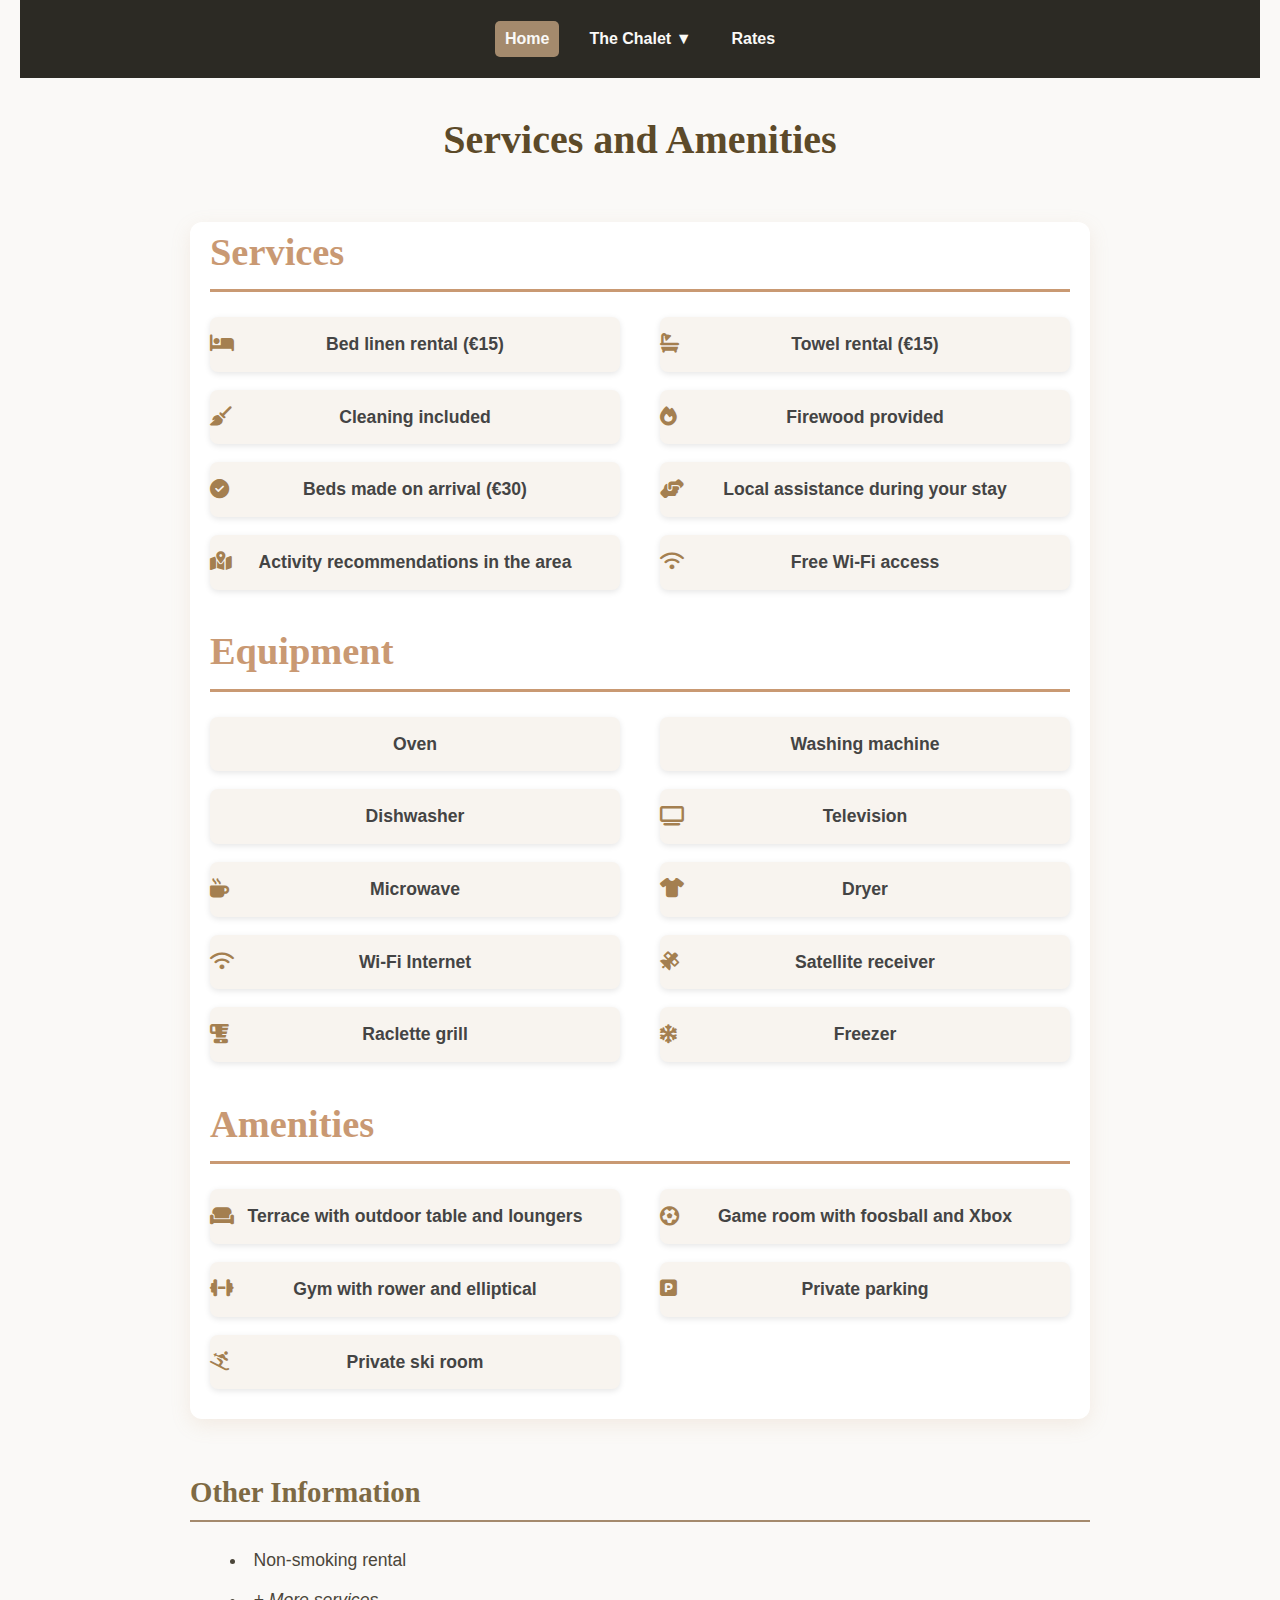
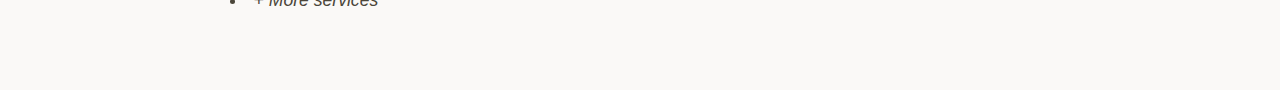
<file: services-en.html>
<!DOCTYPE html>
<html lang="en">
<head>
  <meta charset="UTF-8" />
  <meta name="viewport" content="width=device-width, initial-scale=1" />
  <title>Services and Amenities - Le Refuge des Ours</title>
  <link rel="stylesheet" href="services.css" />
  <link
    rel="stylesheet"
    href="https://cdnjs.cloudflare.com/ajax/libs/font-awesome/6.4.0/css/all.min.css"
  />
</head>
<body>

<header>
  <nav class="main-nav">
    <ul>
      <li><a href="index.html" class="active">Home</a></li>
      <li class="dropdown">
        <a href="#">The Chalet ▼</a>
        <ul class="dropdown-content">
          <li><a href="room-en.html">Rooms</a></li>
          <li><a href="services-en.html">Services</a></li>
          <li><a href="photos-en.html">Photos</a></li>
        </ul>
      </li>
      <li><a href="tarifs-en.html">Rates</a></li>
    
  
    </ul>
  </nav>
</header>

<main>
  <h1>Services and Amenities</h1>

  <section class="services-section">
    <style>
      .services-list li {
        display: flex;
        align-items: center;
        gap: 10px;
        justify-content: center;
        background: #f8f4ef;
        padding: 15px 20px;
        border-radius: 8px;
        font-weight: 600;
        box-shadow: 0 2px 6px rgba(0,0,0,0.1);
        text-align: center;
      }
      .services-list li i {
        font-size: 1.2rem;
        color: #a47f50;
      }
    </style>
  
    <h2>Services</h2>
    <ul class="services-list">
      <li><i class="fas fa-bed"></i><span>Bed linen rental (€15)</span></li>
      <li><i class="fas fa-bath"></i><span>Towel rental (€15)</span></li>
      <li><i class="fas fa-broom"></i><span>Cleaning included</span></li>
      <li><i class="fas fa-fire"></i><span>Firewood provided</span></li>
      <li><i class="fas fa-check-circle"></i><span>Beds made on arrival (€30)</span></li>
      <li><i class="fas fa-hands-helping"></i><span>Local assistance during your stay</span></li>
      <li><i class="fas fa-map-marked-alt"></i><span>Activity recommendations in the area</span></li>
      <li><i class="fas fa-wifi"></i><span>Free Wi-Fi access</span></li>
    </ul>
  
    <h2>Equipment</h2>
    <ul class="services-list">
      <li><i class="fas fa-oven"></i><span>Oven</span></li>
      <li><i class="fas fa-washing-machine"></i><span>Washing machine</span></li>
      <li><i class="fas fa-dishwasher"></i><span>Dishwasher</span></li>
      <li><i class="fas fa-tv"></i><span>Television</span></li>
      <li><i class="fas fa-mug-hot"></i><span>Microwave</span></li>
      <li><i class="fas fa-tshirt"></i><span>Dryer</span></li>
      <li><i class="fas fa-wifi"></i><span>Wi-Fi Internet</span></li>
      <li><i class="fas fa-satellite"></i><span>Satellite receiver</span></li>
      <li><i class="fas fa-blender"></i><span>Raclette grill</span></li>
      <li><i class="fas fa-snowflake"></i><span>Freezer</span></li>
    </ul>
  
    <h2>Amenities</h2>
    <ul class="services-list">
      <li><i class="fas fa-couch"></i><span>Terrace with outdoor table and loungers</span></li>
      <li><i class="fas fa-futbol"></i><span>Game room with foosball and Xbox</span></li>
      <li><i class="fas fa-dumbbell"></i><span>Gym with rower and elliptical</span></li>
      <li><i class="fas fa-parking"></i><span>Private parking</span></li>
      <li><i class="fas fa-skiing"></i><span>Private ski room</span></li>
    </ul>
  </section>
  
  
  <section>
    <h2>Other Information</h2>
    <ul>
      <li>Non-smoking rental</li>
      <li><em>+ More services</em></li>
    </ul>
  </section>

</main>
</body>
</html>
</file>
<file: services.css>
/* Base styles */
body {
    font-family: 'Segoe UI', Tahoma, Geneva, Verdana, sans-serif;
    background-color: #faf9f7;
    color: #3b3a36;
    margin: 0;
    padding: 0 20px 40px 20px;
    line-height: 1.6;
  }
  
  header {
    background-color: #2c2a24;
    padding: 15px 20px;
    margin-bottom: 30px;
  }
  
  .main-nav ul {
    list-style: none;
    padding: 0;
    margin: 0;
    display: flex;
    gap: 20px;
    justify-content: center;
  }
  
  .main-nav ul li {
    position: relative;
  }
  
  .main-nav a {
    color: #faf9f7;
    text-decoration: none;
    font-weight: 600;
    font-size: 1rem;
    padding: 5px 10px;
    display: block;
    transition: background-color 0.3s ease;
  }
  
  .main-nav a:hover,
  .main-nav a.active {
    background-color: #a48a6d;
    border-radius: 5px;
  }
  
  /* Dropdown styles from your snippet */
  .dropdown {
    position: relative;
  }
  
  .dropdown-content {
    display: none;
    position: absolute;
    background-color: white;
    border: 1px solid #ddd;
    padding: 10px 0;
    min-width: 160px;
    z-index: 1000;
    box-shadow: 0 4px 8px rgba(0,0,0,0.1);
    flex-direction: column;
    opacity: 0;
    transition: opacity 0.3s ease;
  }
  
  .dropdown-content li {
    list-style: none;
    display: block;
  }
  
  .dropdown-content a {
    display: block;
    padding: 10px 15px;
    text-decoration: none;
    color: black;
    white-space: nowrap;
  }
  
  .dropdown-content a:hover {
    background-color: #f0f0f0;
  }
  
  .dropdown:hover .dropdown-content {
    display: block;
    opacity: 1;
  }
  
  /* Main content styles */
  main {
    max-width: 900px;
    margin: 0 auto;
  }
  
  h1 {
    font-size: 2.5rem;
    text-align: center;
    margin-bottom: 40px;
    font-family: 'Georgia', serif;
    color: #5c4a29;
  }
  
  h2 {
    font-size: 1.8rem;
    margin-bottom: 15px;
    border-bottom: 2px solid #a48a6d;
    padding-bottom: 5px;
    font-family: 'Georgia', serif;
    color: #7e6a44;
  }
  
  ul {
    list-style: disc inside;
    margin-bottom: 30px;
    font-size: 1.1rem;
  }
  
  ul li {
    padding: 6px 0;
    color: #4b463a;
  }
  
  .owner-info p {
    font-size: 1rem;
    margin: 8px 0;
    color: #3b3a36;
  }
  
  .owner-info a {
    color: #a48a6d;
    font-weight: 600;
    text-decoration: none;
  }
  
  .owner-info a:hover {
    text-decoration: underline;
  }
  
  /* Footer */
  footer {
    text-align: center;
    padding: 20px 0;
    background-color: #2c2a24;
    color: #faf9f7;
    font-size: 0.9rem;
    margin-top: 60px;
    font-family: 'Segoe UI', Tahoma, Geneva, Verdana, sans-serif;
  }



  .services-section {
    max-width: 900px;
    margin: 50px auto;
    padding: 0 20px;
    background: #fff;
    border-radius: 12px;
    box-shadow: 0 6px 20px rgba(201, 153, 115, 0.15);
    text-align: left;
    padding-bottom: 30px;
  }
  
  .services-section h2 {
    font-size: 2.4rem;
    color: #c99973;
    border-bottom: 3px solid #c99973;
    padding-bottom: 6px;
    margin-bottom: 25px;
    font-weight: 700;
  }
  
  .services-list {
    list-style: none;
    display: grid;
    grid-template-columns: repeat(auto-fit, minmax(280px, 1fr));
    gap: 18px 40px;
    padding: 0;
    margin: 0;
  }
  
  .services-list li {
    font-size: 1.1rem;
    color: #444;
    padding-left: 38px;
    position: relative;
    line-height: 1.4;
    transition: color 0.3s ease;
  }
  
  .services-list li i {
    position: absolute;
    left: 0;
    top: 50%;
    transform: translateY(-50%);
    color: #c99973;
    font-size: 20px;
  }
  
  .services-list li.more {
    grid-column: 1 / -1;
    font-style: italic;
    color: #777;
    cursor: pointer;
    text-align: center;
    padding-left: 0;
    position: static;
    font-size: 1rem;
    user-select: none;
  }
  
  .services-list li:hover {
    color: #a56f44;
  }
  
  @media (max-width: 600px) {
    .services-list {
      grid-template-columns: 1fr;
    }
  }
</file>
